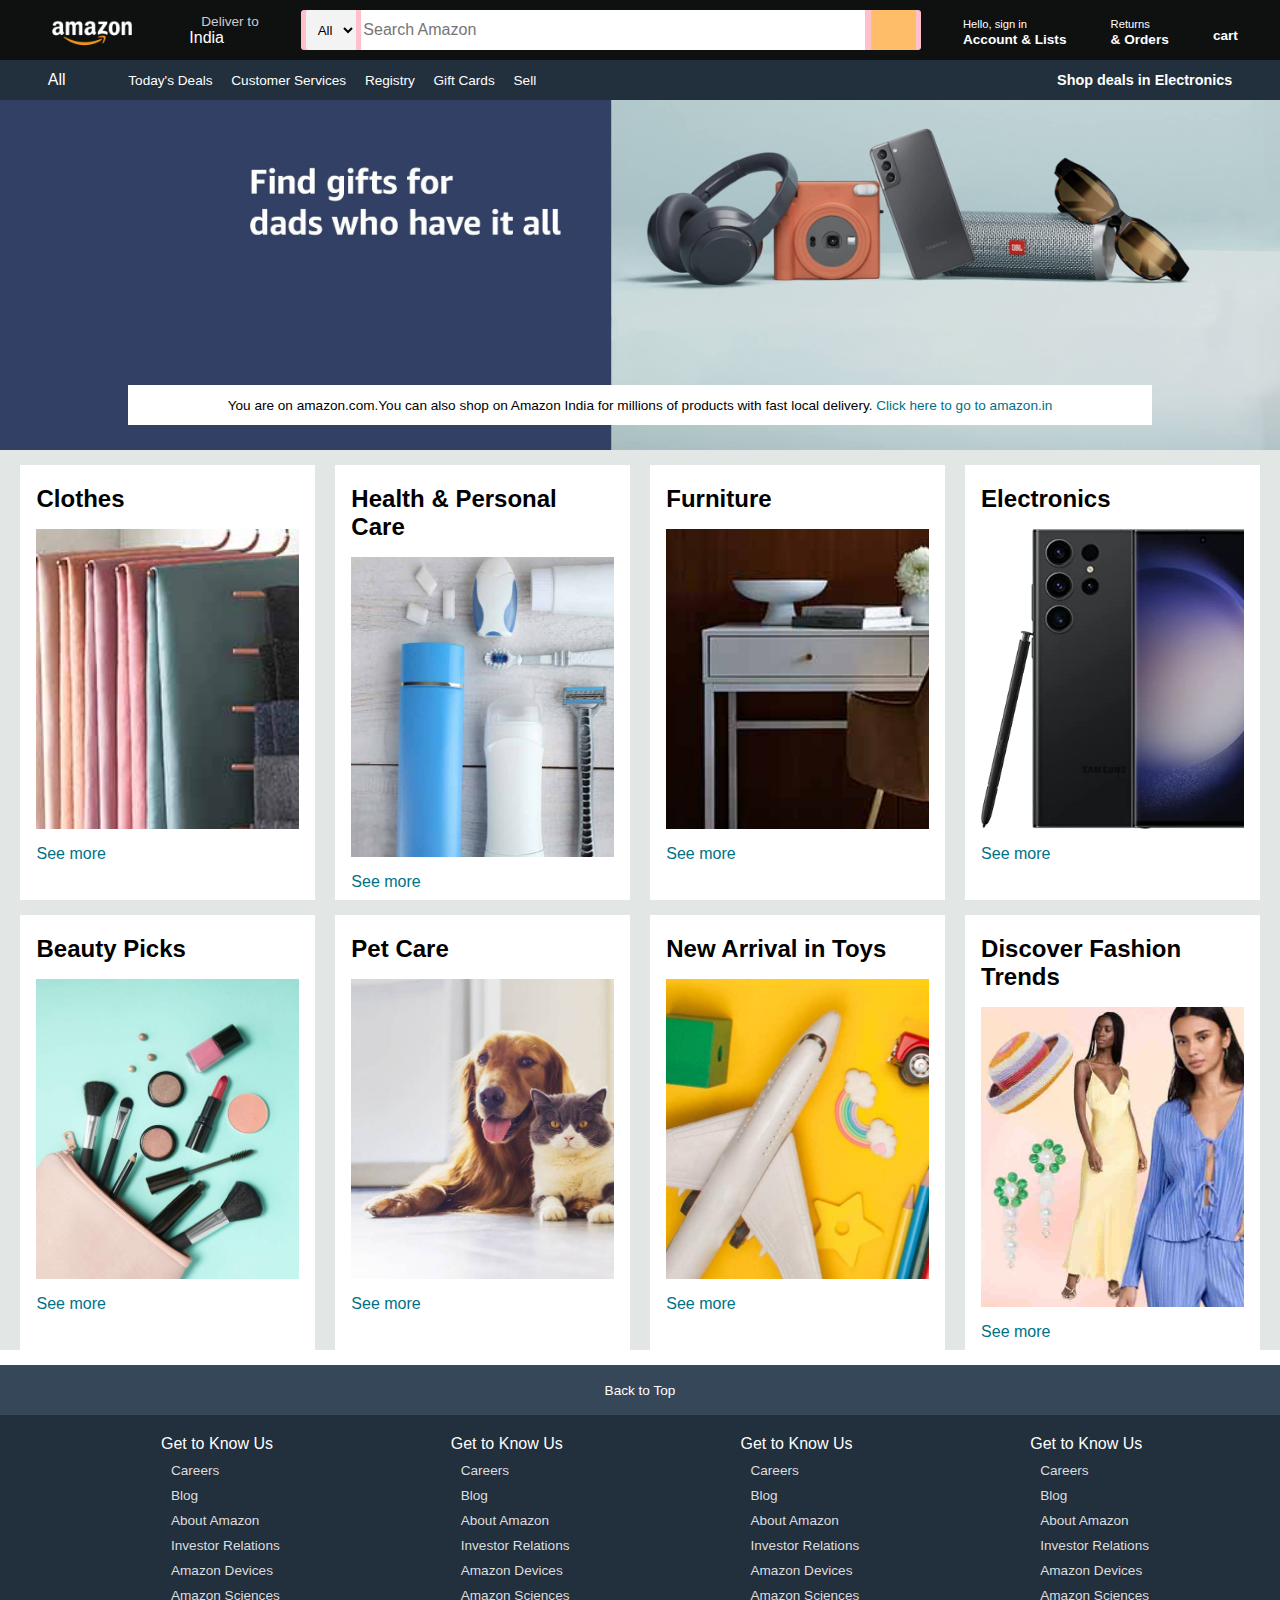
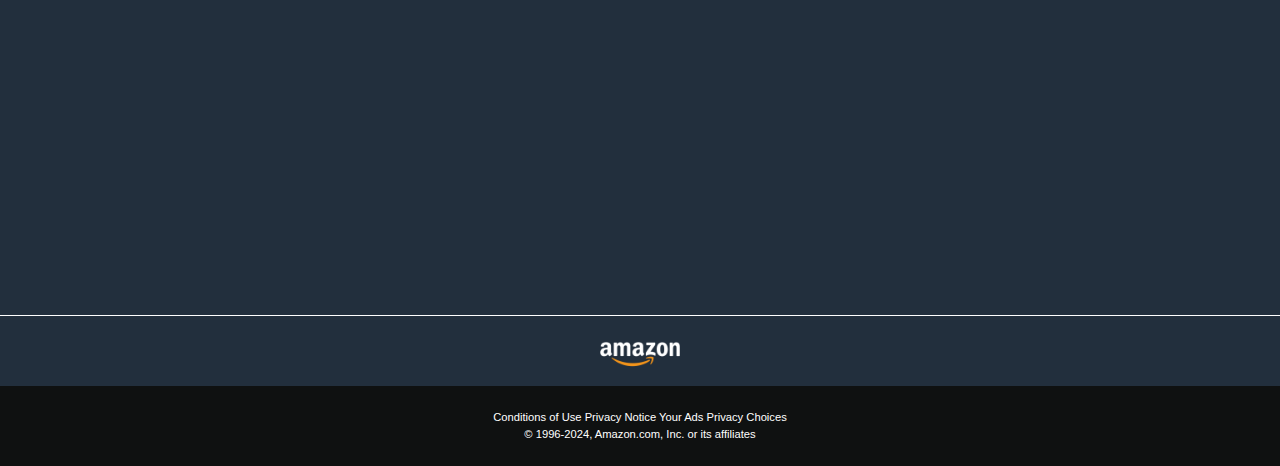
<file: AMAZON_CLONE/index.html>
<!DOCTYPE html>
<html lang="en">
<head>
    <meta charset="UTF-8">
    <meta name="viewport" content="width=device-width, initial-scale=1.0">
    <title>MY AMAZON</title>
    <link rel="stylesheet" href="https://cdnjs.cloudflare.com/ajax/libs/font-awesome/6.4.0/css/all.min.css" integrity="sha512-iecdLmaskl7CVkqkXNQ/ZH/XLlvWZOJyj7Yy7tcenmpD1ypASozpmT/E0iPtmFIB46ZmdtAc9eNBvH0H/ZpiBw==" crossorigin="anonymous" referrerpolicy="no-referrer" />
    <link rel="stylesheet" href="style.css" />
</head>
<body>
    <header>
    <div class="navbar">
            <div class="nav-logo border">
                <div class="logo"></div>
            </div>

            <div class="nav-address border">
                <p class="add-first">Deliver to</p>
                <div class="add-icon">
                    <i class="fa-solid fa-location-dot"></i>
                    <p class="add-second">India</p>
                </div>
            </div>

            <div class="nav-search">
                <select class="search-select">
                    <option>All</option>
                </select>
                <input placeholder="Search Amazon" class="search-input">
                <div class="search-icon">
                    <i class="fa-solid fa-magnifying-glass"></i>
                </div>
            </div>
            
        <div class="nav-signin border">
            <p><span>Hello, sign in</span></p>
            <p class="nav-second">Account & Lists</p>
        </div>

        <div class="nav-return border">
            <p><span>Returns</span></p>
            <p class="nav-second">& Orders</p>
        </div>

        <div class="nav-cart border">
            <i class="fa-solid fa-cart-shopping"></i>
            cart
        </div>
    </div>

    <div class="panel">
        <div class="panel-all">
            <i class="fa-solid fa-bars"></i>
            All
        </div>
        <div class="panel-ops">
            <p>Today's Deals</p>
            <p>Customer Services</p>
            <p>Registry</p>
            <p>Gift Cards</p>
            <p>Sell</p>
        </div>
        <div class="panel-deals">
            Shop deals in Electronics
        </div>
    </div>

    </header>

    <div class="hero-section">
        <div class="hero-msg">
            <P>You are on amazon.com.You can also shop on Amazon India for millions of products with fast local delivery.<a> Click here to go to amazon.in</a></P>
        </div>
    </div>

    <div class="shop-section">
        <div class="box1 box">
           <div class="box-content">
            <h2>Clothes</h2>
            <div class="box-img" style="background-image: url('box1_image.jpg');"></div>
            <p>See more</p>
           </div>
        </div>
        <div class="box2 box">
            <div class="box-content">
                <h2>Health & Personal Care</h2>
                <div class="box-img" style="background-image: url('box2_image.jpg');"></div>
                <p>See more</p>
               </div>
        </div>
        <div class="box3 box">
            <div class="box-content">
            <h2>Furniture</h2>
            <div class="box-img" style="background-image: url('box3_image.jpg');"></div>
            <p>See more</p>
           </div>
        </div>
        <div class="box4 box">
            <div class="box-content">
            <h2>Electronics</h2>
            <div class="box-img" style="background-image: url('box4_image.jpg');"></div>
            <p>See more</p>
           </div>
        </div>
        <div class="box5 box">
            <div class="box-content">
             <h2>Beauty Picks</h2>
             <div class="box-img" style="background-image: url('box5_image.jpg');"></div>
             <p>See more</p>
            </div>
         </div>
         <div class="box6 box">
             <div class="box-content">
                 <h2>Pet Care</h2>
                 <div class="box-img" style="background-image: url('box6_image.jpg');"></div>
                 <p>See more</p>
                </div>
         </div>
         <div class="box7 box">
             <div class="box-content">
             <h2>New Arrival in Toys</h2>
             <div class="box-img" style="background-image: url('box7_image.jpg');"></div>
             <p>See more</p>
            </div>
         </div>
         <div class="box8 box">
             <div class="box-content">
             <h2>Discover Fashion Trends</h2>
             <div class="box-img" style="background-image: url('box8_image.jpg');"></div>
             <p>See more</p>
            </div>
         </div>
    </div>

    <footer>
        <div class="foot-panel1">
            Back to Top
        </div>

        <div class="foot-panel2">
            <ul>
                <p>Get to Know Us</p>
                <a>Careers</a>
                <a>Blog</a>
                <a>About Amazon</a>
                <a>Investor Relations</a>
                <a>Amazon Devices</a>
                <a>Amazon Sciences</a>
            </ul>
            <ul>
                <p>Get to Know Us</p>
                <a>Careers</a>
                <a>Blog</a>
                <a>About Amazon</a>
                <a>Investor Relations</a>
                <a>Amazon Devices</a>
                <a>Amazon Sciences</a>
            </ul>
            <ul>
                <p>Get to Know Us</p>
                <a>Careers</a>
                <a>Blog</a>
                <a>About Amazon</a>
                <a>Investor Relations</a>
                <a>Amazon Devices</a>
                <a>Amazon Sciences</a>
            </ul>
            <ul>
                <p>Get to Know Us</p>
                <a>Careers</a>
                <a>Blog</a>
                <a>About Amazon</a>
                <a>Investor Relations</a>
                <a>Amazon Devices</a>
                <a>Amazon Sciences</a>
            </ul>
        </div>

        <div class="foot-panel3">
            <div class="logo">

            </div>
        </div>

        <div class="foot-panel4">
            <div class="pages">
                <a>Conditions of Use</a>
                <a>Privacy Notice</a>
                <a>Your Ads Privacy Choices</a>
            </div>
            <div class="copyright">
                © 1996-2024, Amazon.com, Inc. or its affiliates
            </div>
        </div>
    </footer>
</body>
</html>

 <!-- 01:24:04 of building Amazon Clone -->
</file>
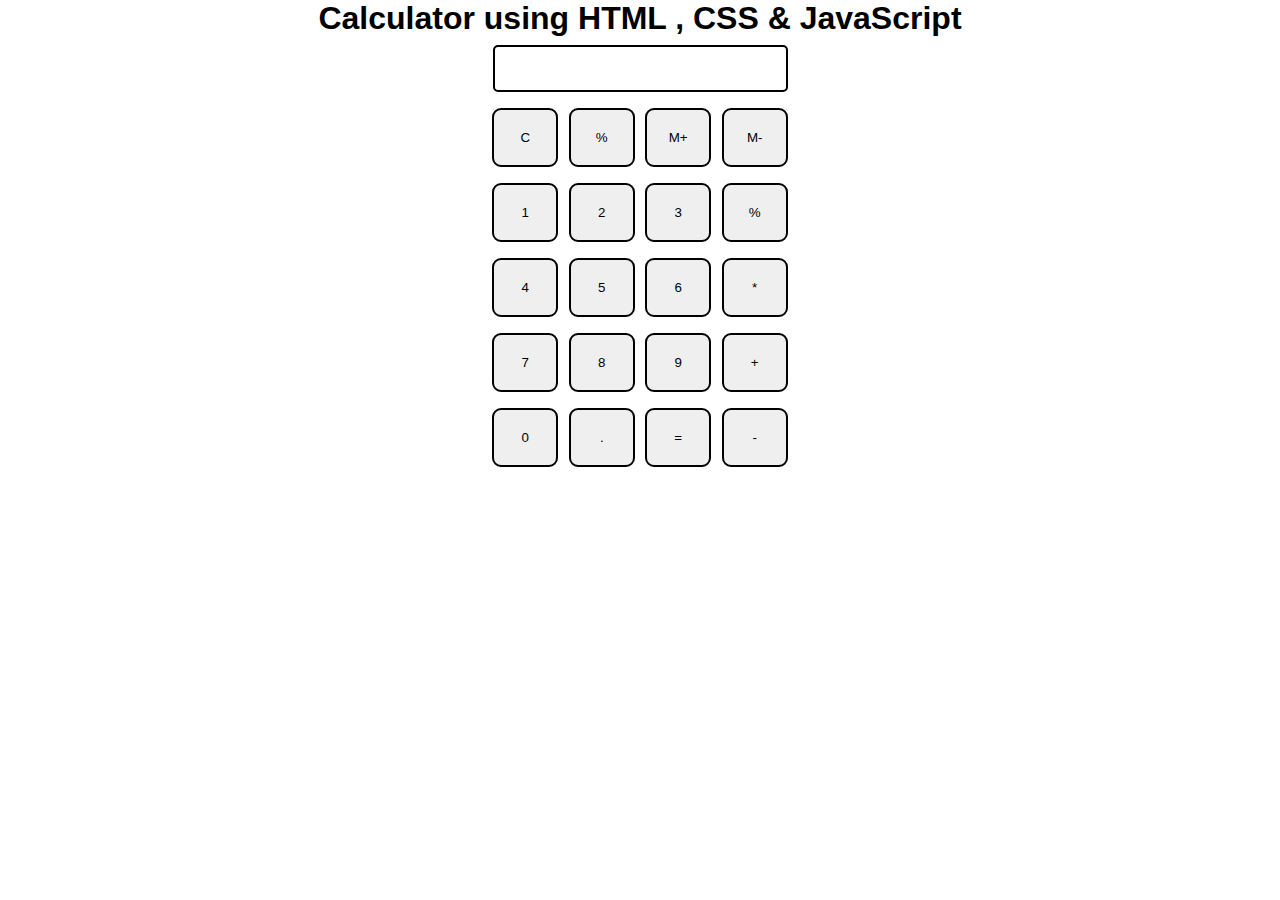
<file: CALCULATOR/index.html>
<!DOCTYPE html>
<html lang="en">
<head>
    <meta charset="UTF-8">
    <meta name="viewport" content="width=device-width, initial-scale=1.0">
    <title>Document</title>
    <link rel="stylesheet" href="style.css" />
    <link rel="stylesheet" href="utils.css"/>
</head>
<body>
    <h1 class="text-center">Calculator using HTML , CSS & JavaScript</h1>
    <div class="container fleex flex-col items-center mx-auto m-w-20">
        <div class="row">
            <input class="input" type="text" />
        </div>
        <div class="row">
            <button class="button">C</button>
            <button class="button">%</button>
            <button class="button">M+</button>
            <button class="button">M-</button>
        </div>
        <div class="row">
            <button class="button">1</button>
            <button class="button">2</button>
            <button class="button">3</button>
            <button class="button">%</button>
        </div>
        <div class="row">
            <button class="button">4</button>
            <button class="button">5</button>
            <button class="button">6</button>
            <button class="button">*</button>
        </div> 
        <div class="row">
            <button class="button">7</button>
            <button class="button">8</button>
            <button class="button">9</button>
            <button class="button">+</button>
        </div>
        <div class="row">
            <button class="button">0</button>
            <button class="button">.</button>
            <button class="button">=</button>
            <button class="button">-</button>
        </div>
    </div>



    <script src="script.js"></script>
</body>
</html>


<!-- 9:13 -->
</file>
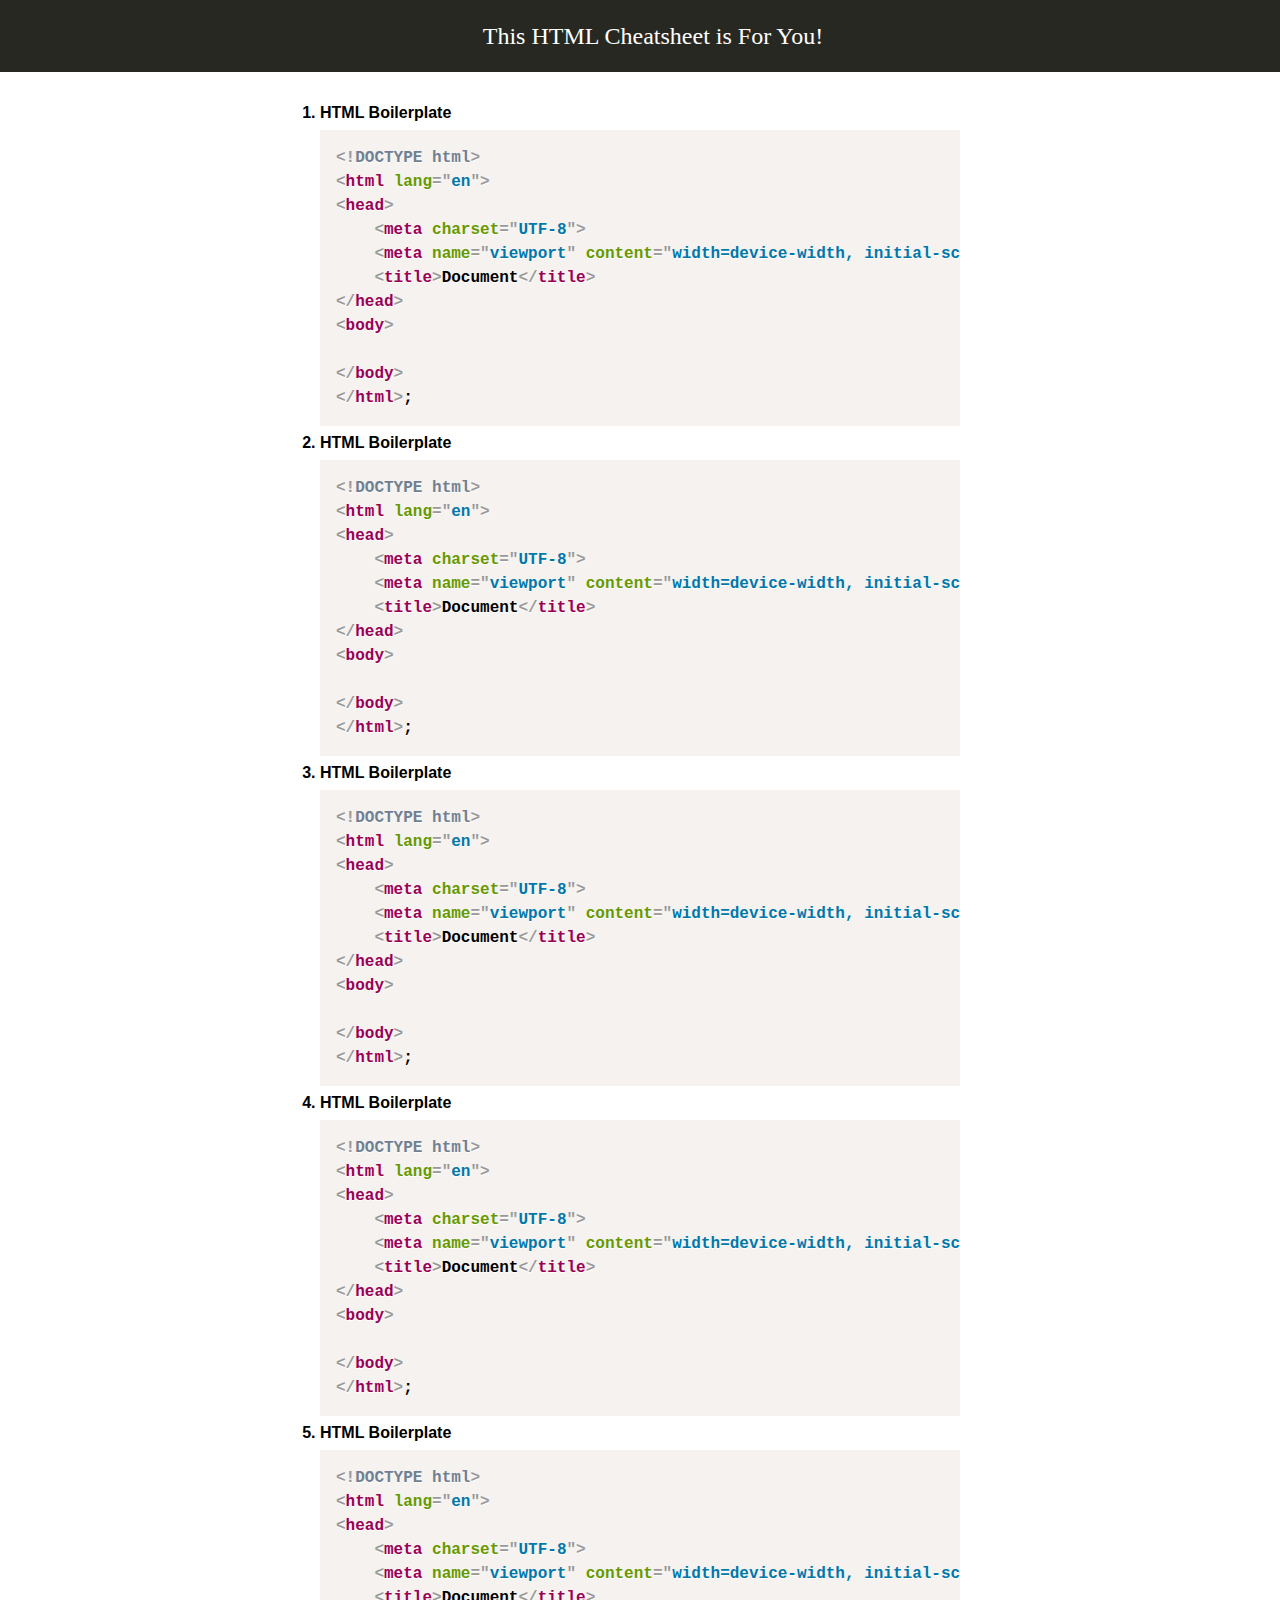
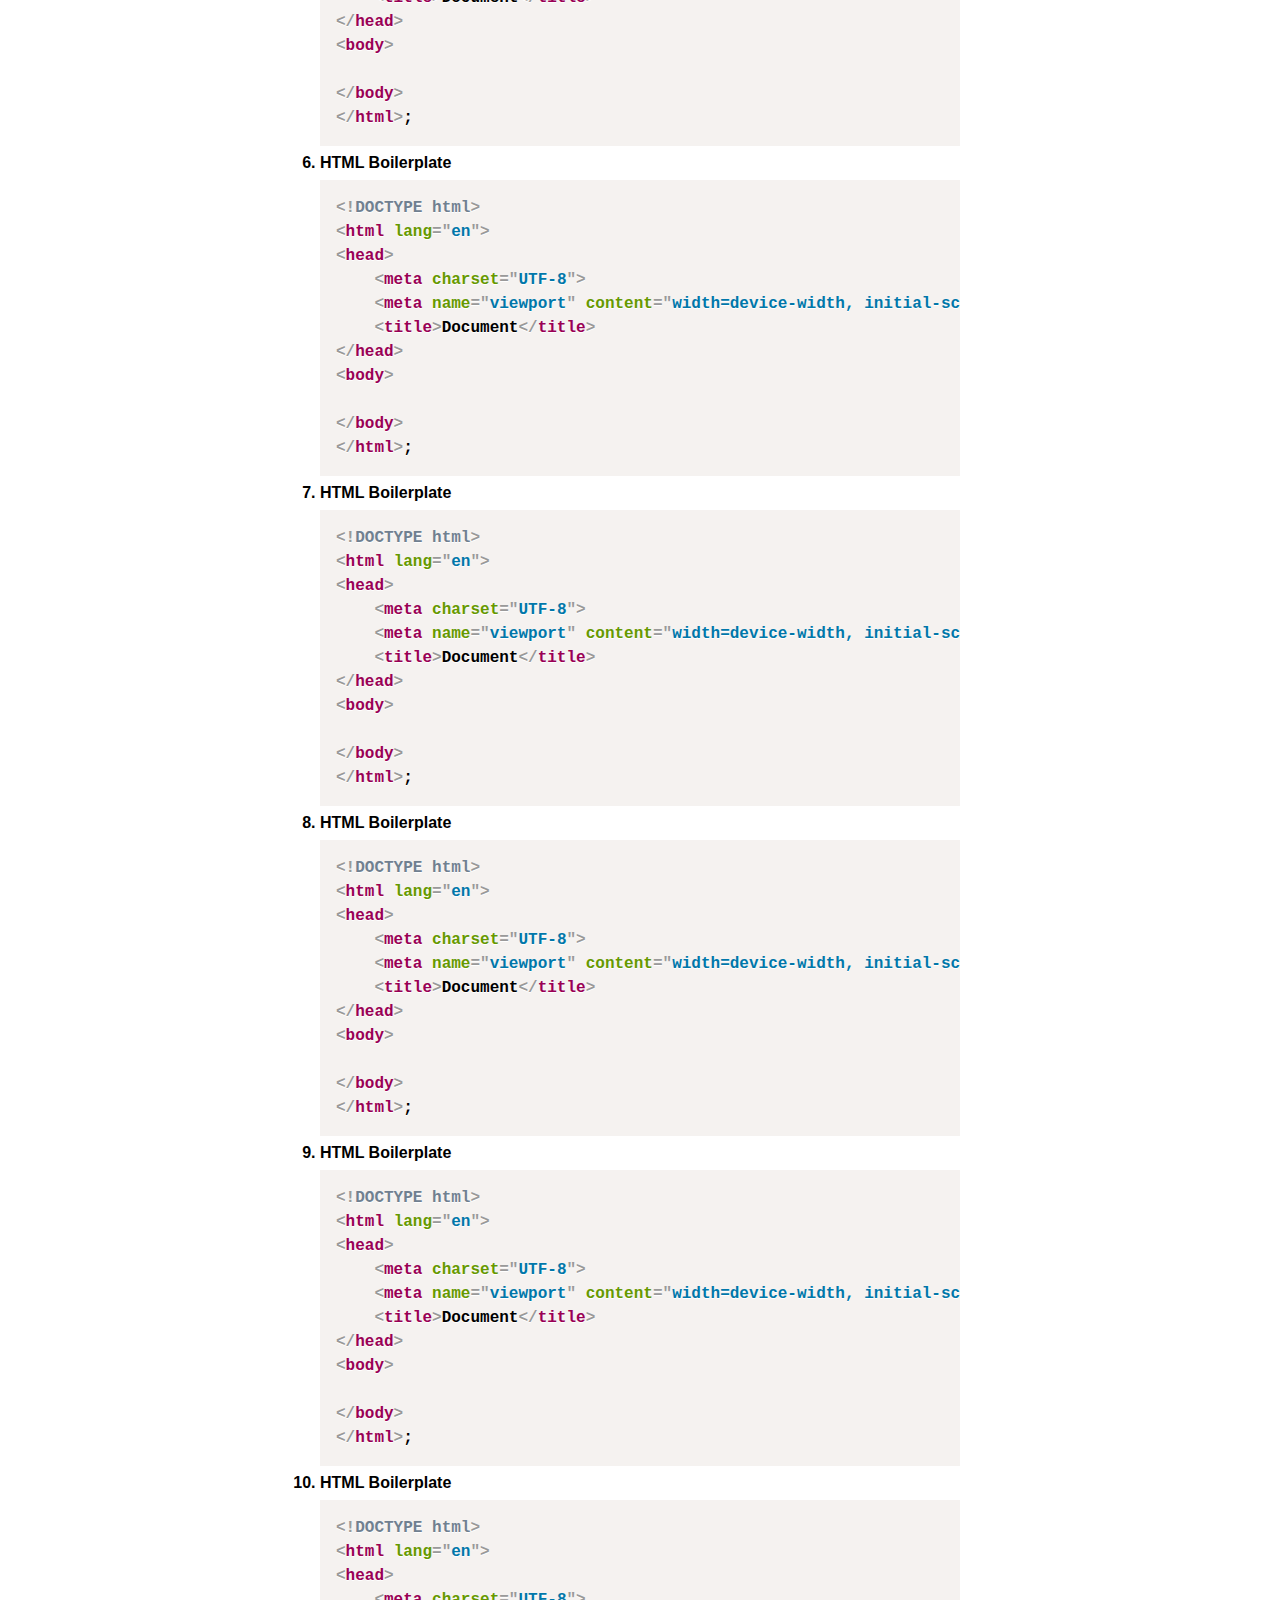
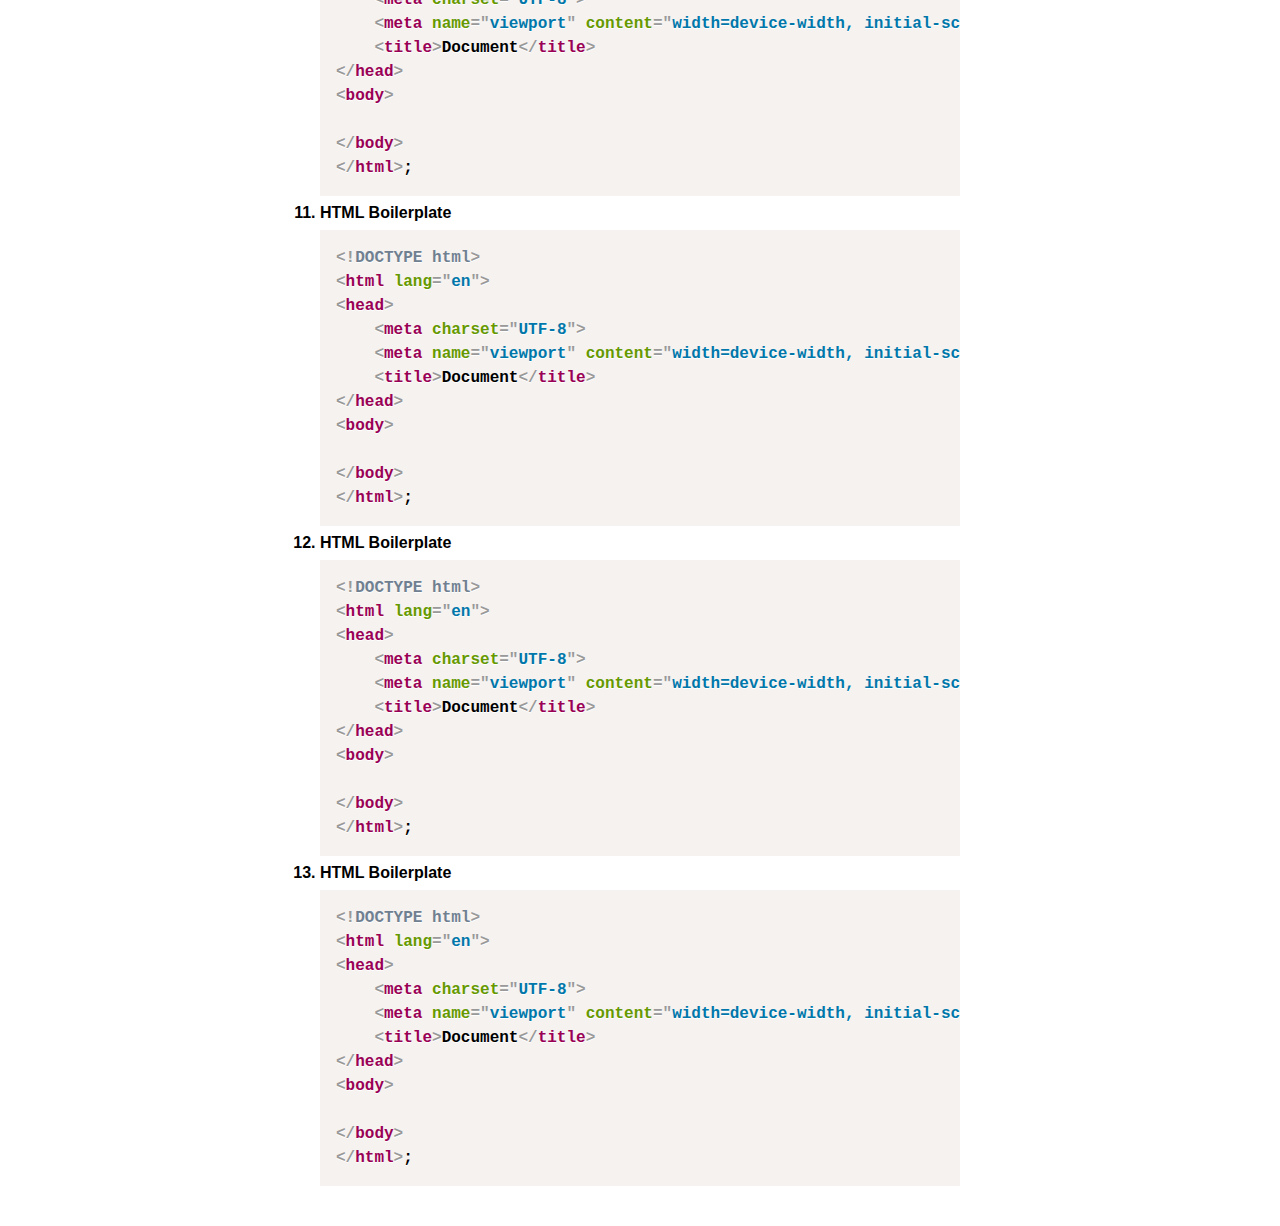
<file: CHEATSHEET/index.html>
<!DOCTYPE html>
<html lang="en">
<head>
    <meta charset="UTF-8">
    <meta name="viewport" content="width=device-width, initial-scale=1.0">
    <link rel="stylesheet" href="prism.css">
    <link rel="stylesheet" href="style.css">
   
    <title>Cheatsheet Template</title>
</head>
<body>
    <nav>
        <span class="logo" img src="copy.png" style="background-color: white;"></span>
        <div class="content center">
            This HTML Cheatsheet is For You!
        </div>
    </nav>
    <div class="container">
        <ol>
            <li><b>HTML Boilerplate</b>
                <pre class="language-html"><code>&lt;!DOCTYPE html&gt;
&lt;html lang="en"&gt;
&lt;head&gt;
    &lt;meta charset="UTF-8"&gt;
    &lt;meta name="viewport" content="width=device-width, initial-scale=1.0"&gt;
    &lt;title&gt;Document&lt;/title&gt;
&lt;/head&gt;
&lt;body&gt;
    
&lt;/body&gt;
&lt;/html&gt;;
                </code></pre>
            </li>
            <li><b>HTML Boilerplate</b>
                <pre class="language-html"><code>&lt;!DOCTYPE html&gt;
&lt;html lang="en"&gt;
&lt;head&gt;
    &lt;meta charset="UTF-8"&gt;
    &lt;meta name="viewport" content="width=device-width, initial-scale=1.0"&gt;
    &lt;title&gt;Document&lt;/title&gt;
&lt;/head&gt;
&lt;body&gt;
    
&lt;/body&gt;
&lt;/html&gt;;
                </code></pre>
            </li>
            <li><b>HTML Boilerplate</b>
                <pre class="language-html"><code>&lt;!DOCTYPE html&gt;
&lt;html lang="en"&gt;
&lt;head&gt;
    &lt;meta charset="UTF-8"&gt;
    &lt;meta name="viewport" content="width=device-width, initial-scale=1.0"&gt;
    &lt;title&gt;Document&lt;/title&gt;
&lt;/head&gt;
&lt;body&gt;
    
&lt;/body&gt;
&lt;/html&gt;;
                </code></pre>
            </li>
            <li><b>HTML Boilerplate</b>
                <pre class="language-html"><code>&lt;!DOCTYPE html&gt;
&lt;html lang="en"&gt;
&lt;head&gt;
    &lt;meta charset="UTF-8"&gt;
    &lt;meta name="viewport" content="width=device-width, initial-scale=1.0"&gt;
    &lt;title&gt;Document&lt;/title&gt;
&lt;/head&gt;
&lt;body&gt;
    
&lt;/body&gt;
&lt;/html&gt;;
                </code></pre>
            </li>
            <li><b>HTML Boilerplate</b>
                <pre class="language-html"><code>&lt;!DOCTYPE html&gt;
&lt;html lang="en"&gt;
&lt;head&gt;
    &lt;meta charset="UTF-8"&gt;
    &lt;meta name="viewport" content="width=device-width, initial-scale=1.0"&gt;
    &lt;title&gt;Document&lt;/title&gt;
&lt;/head&gt;
&lt;body&gt;
    
&lt;/body&gt;
&lt;/html&gt;;
                </code></pre>
            </li>
            <li><b>HTML Boilerplate</b>
                <pre class="language-html"><code>&lt;!DOCTYPE html&gt;
&lt;html lang="en"&gt;
&lt;head&gt;
    &lt;meta charset="UTF-8"&gt;
    &lt;meta name="viewport" content="width=device-width, initial-scale=1.0"&gt;
    &lt;title&gt;Document&lt;/title&gt;
&lt;/head&gt;
&lt;body&gt;
    
&lt;/body&gt;
&lt;/html&gt;;
                </code></pre>
            </li>
            <li><b>HTML Boilerplate</b>
                <pre class="language-html"><code>&lt;!DOCTYPE html&gt;
&lt;html lang="en"&gt;
&lt;head&gt;
    &lt;meta charset="UTF-8"&gt;
    &lt;meta name="viewport" content="width=device-width, initial-scale=1.0"&gt;
    &lt;title&gt;Document&lt;/title&gt;
&lt;/head&gt;
&lt;body&gt;
    
&lt;/body&gt;
&lt;/html&gt;;
                </code></pre>
            </li>
            <li><b>HTML Boilerplate</b>
                <pre class="language-html"><code>&lt;!DOCTYPE html&gt;
&lt;html lang="en"&gt;
&lt;head&gt;
    &lt;meta charset="UTF-8"&gt;
    &lt;meta name="viewport" content="width=device-width, initial-scale=1.0"&gt;
    &lt;title&gt;Document&lt;/title&gt;
&lt;/head&gt;
&lt;body&gt;
    
&lt;/body&gt;
&lt;/html&gt;;
                </code></pre>
            </li>
            <li><b>HTML Boilerplate</b>
                <pre class="language-html"><code>&lt;!DOCTYPE html&gt;
&lt;html lang="en"&gt;
&lt;head&gt;
    &lt;meta charset="UTF-8"&gt;
    &lt;meta name="viewport" content="width=device-width, initial-scale=1.0"&gt;
    &lt;title&gt;Document&lt;/title&gt;
&lt;/head&gt;
&lt;body&gt;
    
&lt;/body&gt;
&lt;/html&gt;;
                </code></pre>
            </li>
            <li><b>HTML Boilerplate</b>
                <pre class="language-html"><code>&lt;!DOCTYPE html&gt;
&lt;html lang="en"&gt;
&lt;head&gt;
    &lt;meta charset="UTF-8"&gt;
    &lt;meta name="viewport" content="width=device-width, initial-scale=1.0"&gt;
    &lt;title&gt;Document&lt;/title&gt;
&lt;/head&gt;
&lt;body&gt;
    
&lt;/body&gt;
&lt;/html&gt;;
                </code></pre>
            </li>
            <li><b>HTML Boilerplate</b>
                <pre class="language-html"><code>&lt;!DOCTYPE html&gt;
&lt;html lang="en"&gt;
&lt;head&gt;
    &lt;meta charset="UTF-8"&gt;
    &lt;meta name="viewport" content="width=device-width, initial-scale=1.0"&gt;
    &lt;title&gt;Document&lt;/title&gt;
&lt;/head&gt;
&lt;body&gt;
    
&lt;/body&gt;
&lt;/html&gt;;
                </code></pre>
            </li>
            <li><b>HTML Boilerplate</b>
                <pre class="language-html"><code>&lt;!DOCTYPE html&gt;
&lt;html lang="en"&gt;
&lt;head&gt;
    &lt;meta charset="UTF-8"&gt;
    &lt;meta name="viewport" content="width=device-width, initial-scale=1.0"&gt;
    &lt;title&gt;Document&lt;/title&gt;
&lt;/head&gt;
&lt;body&gt;
    
&lt;/body&gt;
&lt;/html&gt;;
                </code></pre>
            </li>
            <li><b>HTML Boilerplate</b>
                
                   
                <pre class="language-html " ><code>&lt;!DOCTYPE html&gt;
&lt;html lang="en"&gt;
&lt;head&gt;
    &lt;meta charset="UTF-8"&gt;
    &lt;meta name="viewport" content="width=device-width, initial-scale=1.0"&gt;
    &lt;title&gt;Document&lt;/title&gt;
&lt;/head&gt;
&lt;body&gt;
    
&lt;/body&gt;
&lt;/html&gt;;
                </code></pre>
            </li>
            
        </ol>
    </div>
    <script src="prism.js"></script>
</body>
</html>

<!-- Completed -->
</file>
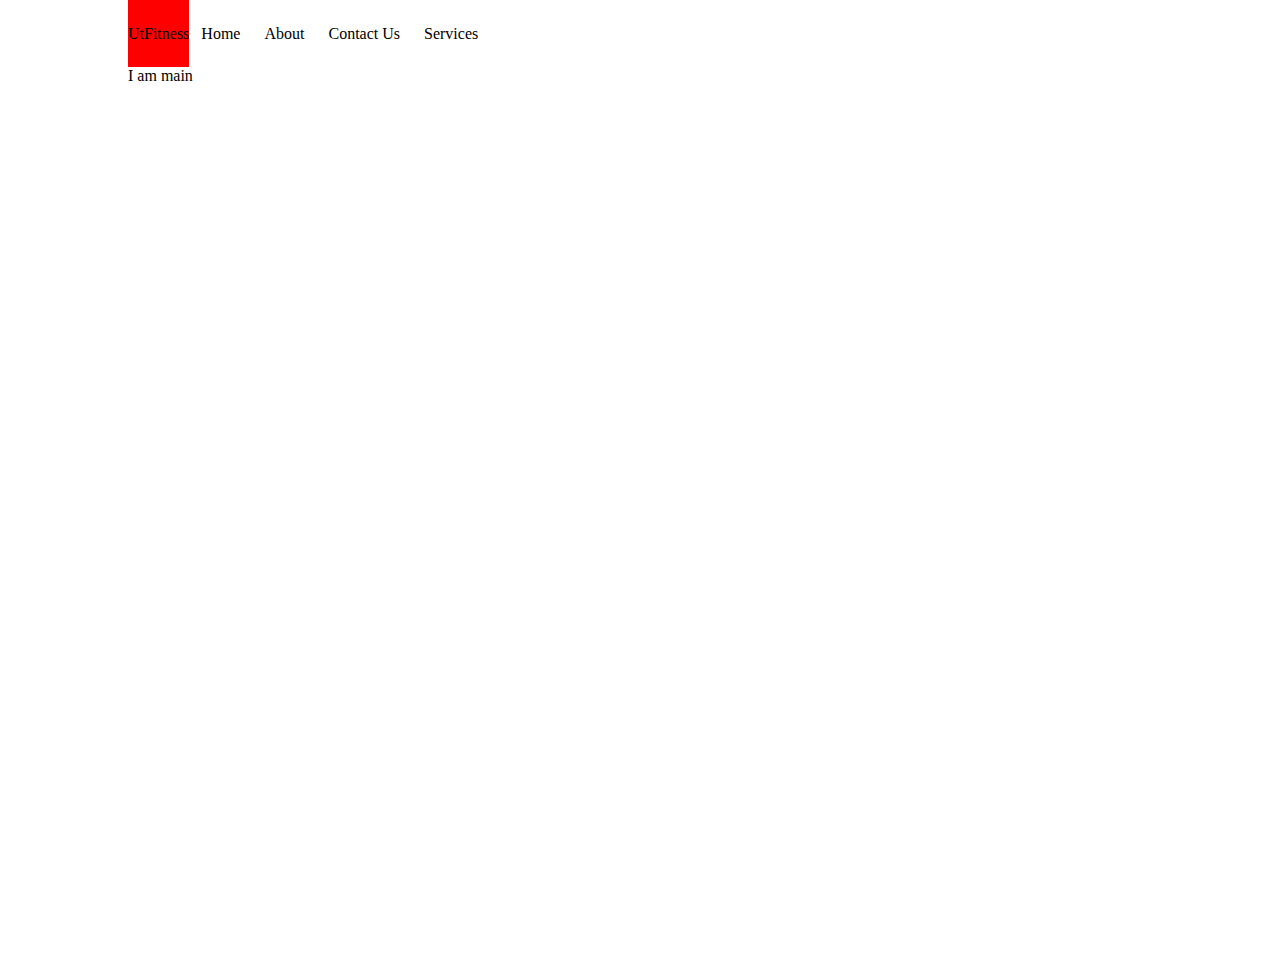
<file: LANDING_PAGE/index.html>
<!DOCTYPE html>
<html lang="en">
<head>
    <meta charset="UTF-8">
    <meta name="viewport" content="width=device-width, initial-scale=1.0">
    <title>No Comments</title>
    <link rel="stylesheet" href="style.css">
    <link rel="stylesheet" href="utils.css">
</head>
<body>
    <div class="container mx-auto" >
        <header>
            <nav class="flex justify-between ">
                <div class="flex items-center bg-red">UtFitness</div>
                <ul class="navbar flex items-center">
                    <li>Home</li>
                    <li>About</li>
                    <li>Contact Us</li>
                    <li>Services</li>
                </ul>
            </nav>
        </header>
        <main class="min-h-screen ">I am main</main>
        <footer>

        </footer>
    </div>
</body>
</html>

<!-- 17:00 -->
</file>
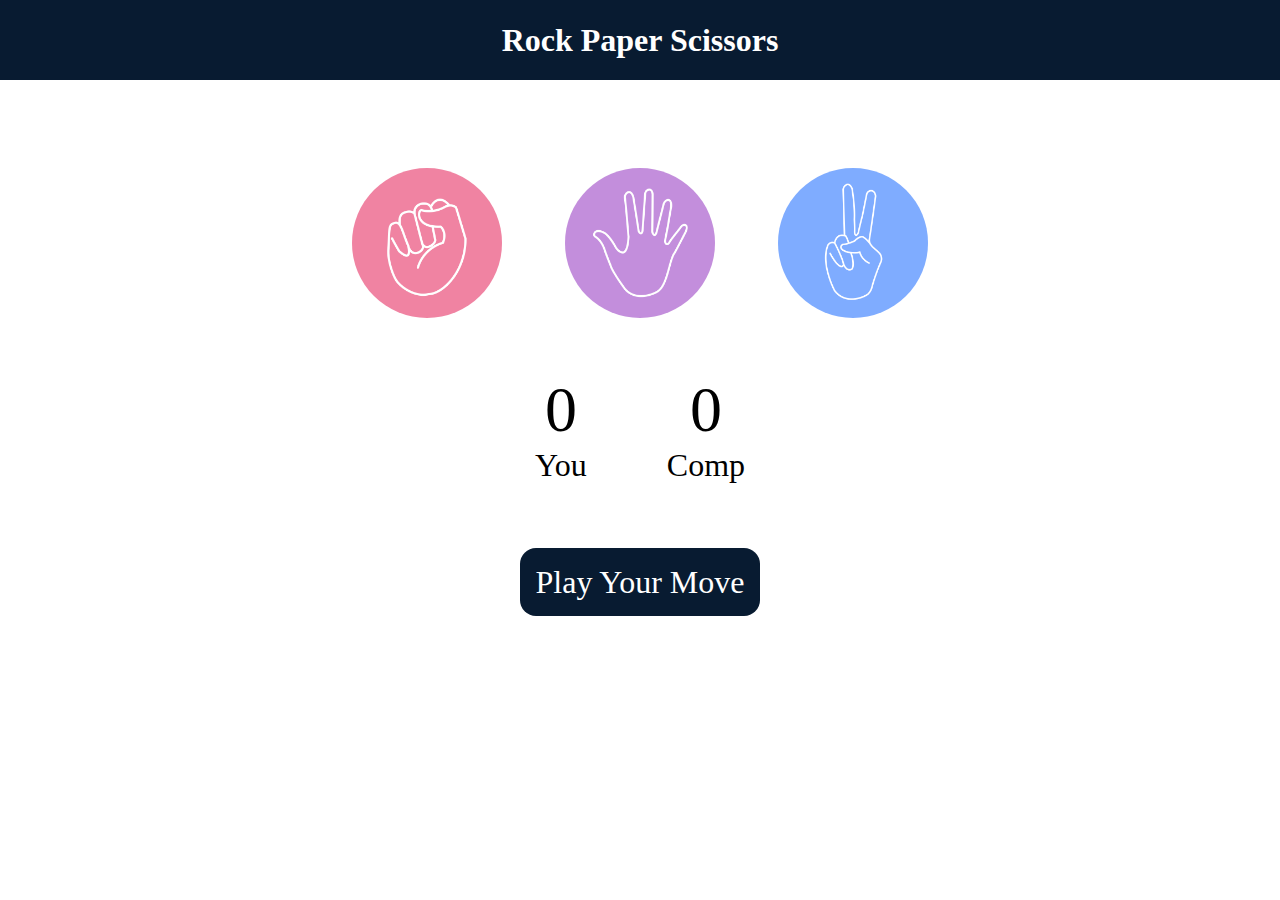
<file: ROCK_PAPER_SCISSOR/index.html>
<!DOCTYPE html>
<html lang="en">
<head>
    <meta charset="UTF-8">
    <meta name="viewport" content="width=device-width, initial-scale=1.0">
    <title>Rock Paper Scissors Game</title>
    <link rel="stylesheet" href="style.css">
</head>
<body>
    <h1>Rock Paper Scissors</h1>
    <div class="choices" >
        <div class="choice" id="rock">
            <img src="rock.png" />
        </div>
        <div class="choice" id="paper">
            <img src="paper.png"  />
        </div>
        <div class="choice" id="scissors">
            <img src="scissors.png" />
        </div>
    </div>
    <div class="score-board">
        <div class="score">
            <p id="user-score">0</p>
            <p>You</p>
        </div>
        <div class="score">
            <p id="comp-score">0</p>
            <p>Comp</p>
        </div>
    </div>

    <div class="msg-container">
        <p id="msg">Play Your Move</p>
    </div>
    <script src="app.js"></script>
</body>
</html>
</file>
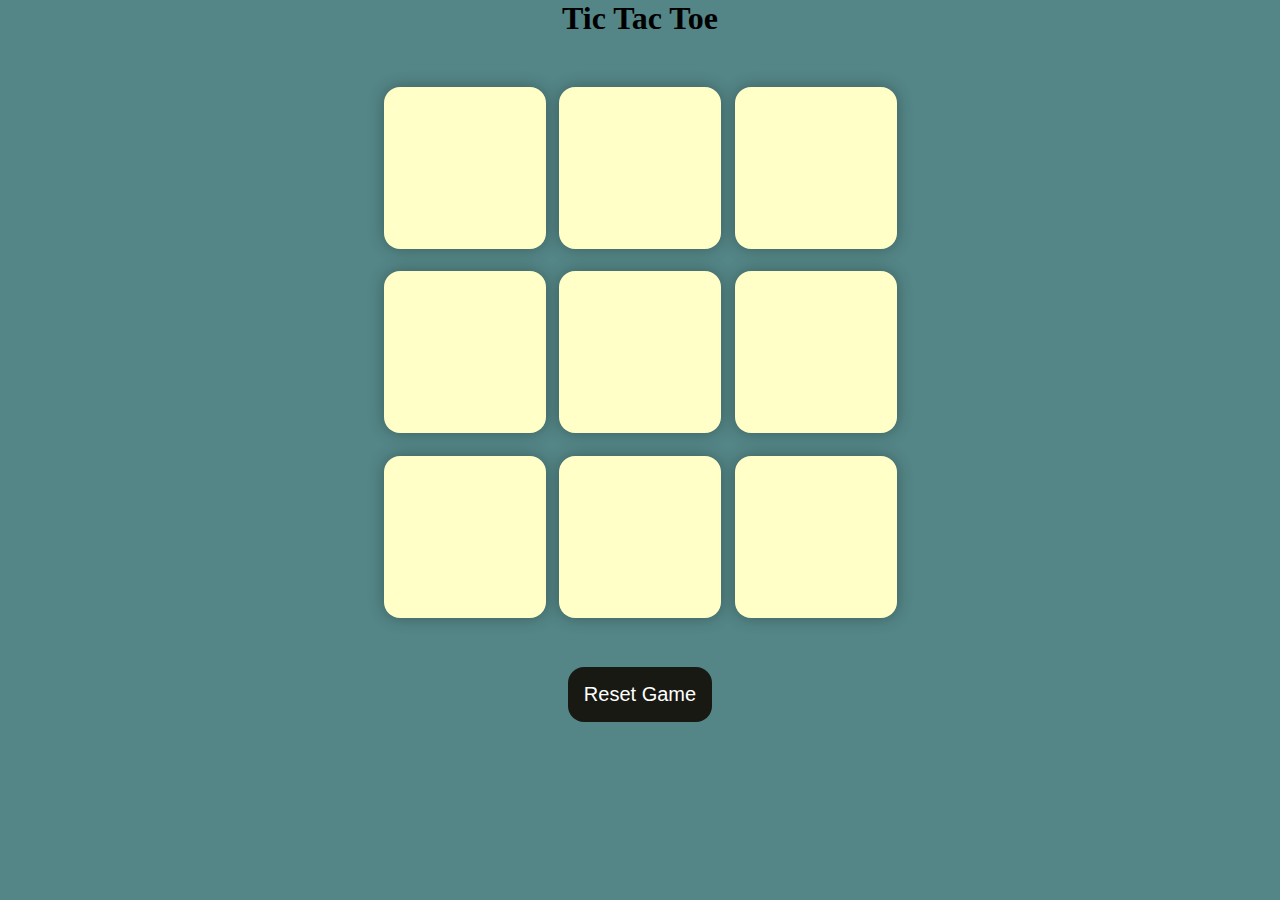
<file: TIC_TAC_TOE/index.html>
<!DOCTYPE html>
<html lang="en">
<head>
    <meta charset="UTF-8">
    <meta name="viewport" content="width=device-width, initial-scale=1.0">
    <title>Tic-Tac-Toe Game</title>
    <link rel="stylesheet" href="style.css" />
   
</head>
<body>
    <div class="msg-container hide">
        <p id="msg">Winner</p>
        <button id="new-btn">New Game</button>
    </div>
    <main>
        <h1>Tic Tac Toe</h1>
        <div class="container">
            <div class="game">
                <button class="box"></button>
                <button class="box"></button>
                <button class="box"></button>
                <button class="box"></button>
                <button class="box"></button>
                <button class="box"></button>
                <button class="box"></button>
                <button class="box"></button>
                <button class="box"></button>
            </div>
        </div>
        

        <button id="reset-btn">Reset Game</button>

    </main>
    <script src="app.js"></script>
</body>
</html>

<!-- 39:36 -->
</file>
<file: AMAZON_CLONE/style.css>
*{
    margin: 0;
    font-family: Arial;
    border: border-box;
}

.navbar{
    height: 60px;
    background-color: #0f1111;
    color: white;
    display: flex;
    align-items: center;
    justify-content: space-evenly;
}

.nav-logo {
    height: 50px;
    width: 100px;
}

.logo {
    background-image: url("amazon_logo.png");
    background-size: cover;
    height: 50px;
    width: 100%;
}

.border {
    border: 2px solid transparent;
}

.border:hover {
    border: 1px solid white;
} 

/** box2 **/
.add-first {
    color: #cccccc;
    font-size: 0.85rem;
    margin-left: 15px;
}

.add-second {
    font-size: 1rem;
    margin-left: 3px;
}

.add-icon {
    display: flex;
    align-items: center;
}

/** box3 **/
.nav-search {
    display: flex;
    justify-content: space-evenly;
    background-color: pink;
    width: 620px;
    height: 40px;
    border-radius: 3px;
}

.search-select {
    background-color: #f3f3f3;
    width: 50px;
    text-align: center;
    border-top-left-radius: 3px;
    border-bottom-left-radius: 3px;
    border: none;
}

.search-input {
    width: 500px;
    font-size: 1rem;
    border: none;
}

.search-icon {
    width: 45px;
    display: flex;
    justify-content: center;
    align-items: center;
    font-size: 1.3rem;
    background-color: #febd68;
    border-top-left-radius: 3px;
    border-bottom-left-radius: 3px;
    color: #0f1111;
}

.nav-search:hover {
    border: 2px solid orange;
}

/** box 4 */
span{
    font-size: 0.7rem;
}

.nav-second{
    font-size: 0.85rem;
    font-weight: 700;
}

/** box6 **/
.nav-cart i {
    font-size: 30px;
}

.nav-cart {
    font-size: 0.85rem;
    font-weight: 700;
}

/** panel **/
.panel {
    height: 40px;
    background-color: #222f3d;
    display: flex;
    color: white;
    align-items: center;
    justify-content: space-evenly;
}

.panel-ops p {
    display: inline;
    margin-left: 15px;
}

.panel-ops {
    width: 70%;
    font-size: 0.85rem;
}

.panel-deals {
    font-size: 0.9rem;
    font-weight: 700;
}

/** hero section **/
.hero-section {
    background-image: url("hero_image.jpg");
    background-size: cover;
    height: 350px;
    display: flex;
    justify-content: center;
    align-items: flex-end;
}

.hero-msg {
    background-color: white;
    color: black;
    height: 40px;
    display: flex;
    align-items: center;
    justify-content: center;
    font-size: 0.85rem;
    width: 80%;
    margin-bottom: 25px;
    /* bottom: 25px;
    position: relative; */
}

.hero-msg a {
    color: #007185;
}

/** shop section **/
.shop-section {
    display: flex;
    flex-wrap: wrap;
    justify-content: space-evenly;
    background-color: #e2e7e6;
}

.box {
    /* border: 2px solid black; */
    height: 400px;
    width: 23%;
    background-color: white;
    padding: 20px 0px 15px;
    margin-top: 15px;
}

.box-img {
    height: 300px;
    background-size: cover;
    margin-top: 1rem;
    margin-bottom: 1rem;
}

.box-content {
    margin-left: 1rem;
    margin-right: 1rem;
}

.box-content p {
    color: #007185;
}

/** footer **/
footer {
    margin-top: 15px;
}
.foot-panel1 {
    background-color: #37475a;
    color: white;
    height: 50px;
    display: flex;
    justify-content: center;
    align-items: center;
    font-size: 0.85rem;
}

.foot-panel2 {
    background-color: #222f3d;
    color: white;
    height: 500px;
    display: flex;
    justify-content: space-evenly;
}

ul {
    margin-top: 20px;
}

ul a {
    display: block;
    font-size: 0.85rem;
    margin: 10px;
    color: #dddddd;
}

.foot-panel3 {
    background-color: #222f3d;
    color: white;
    border-top: 0.5px solid white;
    height: 70px;
    display: flex;
    justify-content: center;
    align-items: center;
}

.logo {
    background-image: url("amazon_logo.png");
    background-size: cover;
    height: 50px;
    width: 100px;
}

.foot-panel4 {
    background-color: #0f1111;
    color: white;
    height: 80px;
    font-size: 0.7rem;
    text-align: center;
}

.pages {
    padding-top: 25px;
}

.copyright {
    padding-top: 5px;
}
</file>
<file: CALCULATOR/style.css>
html , body {
    height: 100%;
    width: 100%;
    font-family: 'Gill Sans', 'Gill Sans MT', Calibri, 'Trebuchet MS', sans-serif;
}

.button {
    width: 66px;
    padding: 20px;
    margin: 0 3px;
    border: 2px solid black;
    border-radius: 9px;
    cursor: pointer;
}

.row {
    margin: 8px 0;
}

.row input {
    width: 291px;
    font-size: 20px;
    margin: 0;
    padding: 10px 0px;
    border: 2px solid black;
    border-radius: 5px;
}
</file>
<file: CALCULATOR/utils.css>
* {
    margin: 0;
    padding: 0;
}

.text-center {
    text-align: center;
}

.mx-auto {
    margin: auto;
}

.flex {
    display: flex;
}

.flex-col {
    flex-direction: column;
    display: flex;
  
}

.items-center {
    align-items: center;
}
</file>
<file: CHEATSHEET/prism.css>
/* PrismJS 1.29.0
https://prismjs.com/download.html#themes=prism&languages=[base64]&plugins=[base64] */
code[class*=language-],pre[class*=language-]{color:#000;background:0 0;text-shadow:0 1px #fff;font-family:Consolas,Monaco,'Andale Mono','Ubuntu Mono',monospace;font-size:1em;text-align:left;white-space:pre;word-spacing:normal;word-break:normal;word-wrap:normal;line-height:1.5;-moz-tab-size:4;-o-tab-size:4;tab-size:4;-webkit-hyphens:none;-moz-hyphens:none;-ms-hyphens:none;hyphens:none}code[class*=language-] ::-moz-selection,code[class*=language-]::-moz-selection,pre[class*=language-] ::-moz-selection,pre[class*=language-]::-moz-selection{text-shadow:none;background:#b3d4fc}code[class*=language-] ::selection,code[class*=language-]::selection,pre[class*=language-] ::selection,pre[class*=language-]::selection{text-shadow:none;background:#b3d4fc}@media print{code[class*=language-],pre[class*=language-]{text-shadow:none}}pre[class*=language-]{padding:1em;margin:.5em 0;overflow:auto}:not(pre)>code[class*=language-],pre[class*=language-]{background:#f5f2f0}:not(pre)>code[class*=language-]{padding:.1em;border-radius:.3em;white-space:normal}.token.cdata,.token.comment,.token.doctype,.token.prolog{color:#708090}.token.punctuation{color:#999}.token.namespace{opacity:.7}.token.boolean,.token.constant,.token.deleted,.token.number,.token.property,.token.symbol,.token.tag{color:#905}.token.attr-name,.token.builtin,.token.char,.token.inserted,.token.selector,.token.string{color:#690}.language-css .token.string,.style .token.string,.token.entity,.token.operator,.token.url{color:#9a6e3a;background:hsla(0,0%,100%,.5)}.token.atrule,.token.attr-value,.token.keyword{color:#07a}.token.class-name,.token.function{color:#dd4a68}.token.important,.token.regex,.token.variable{color:#e90}.token.bold,.token.important{font-weight:700}.token.italic{font-style:italic}.token.entity{cursor:help}
pre[data-line]{position:relative;padding:1em 0 1em 3em}.line-highlight{position:absolute;left:0;right:0;padding:inherit 0;margin-top:1em;background:hsla(24,20%,50%,.08);background:linear-gradient(to right,hsla(24,20%,50%,.1) 70%,hsla(24,20%,50%,0));pointer-events:none;line-height:inherit;white-space:pre}@media print{.line-highlight{-webkit-print-color-adjust:exact;color-adjust:exact}}.line-highlight:before,.line-highlight[data-end]:after{content:attr(data-start);position:absolute;top:.4em;left:.6em;min-width:1em;padding:0 .5em;background-color:hsla(24,20%,50%,.4);color:#f4f1ef;font:bold 65%/1.5 sans-serif;text-align:center;vertical-align:.3em;border-radius:999px;text-shadow:none;box-shadow:0 1px #fff}.line-highlight[data-end]:after{content:attr(data-end);top:auto;bottom:.4em}.line-numbers .line-highlight:after,.line-numbers .line-highlight:before{content:none}pre[id].linkable-line-numbers span.line-numbers-rows{pointer-events:all}pre[id].linkable-line-numbers span.line-numbers-rows>span:before{cursor:pointer}pre[id].linkable-line-numbers span.line-numbers-rows>span:hover:before{background-color:rgba(128,128,128,.2)}
pre[class*=language-].line-numbers{position:relative;padding-left:3.8em;counter-reset:linenumber}pre[class*=language-].line-numbers>code{position:relative;white-space:inherit}.line-numbers .line-numbers-rows{position:absolute;pointer-events:none;top:0;font-size:100%;left:-3.8em;width:3em;letter-spacing:-1px;border-right:1px solid #999;-webkit-user-select:none;-moz-user-select:none;-ms-user-select:none;user-select:none}.line-numbers-rows>span{display:block;counter-increment:linenumber}.line-numbers-rows>span:before{content:counter(linenumber);color:#999;display:block;padding-right:.8em;text-align:right}
.token a{color:inherit}
div.code-toolbar{position:relative}div.code-toolbar>.toolbar{position:absolute;z-index:10;top:.3em;right:.2em;transition:opacity .3s ease-in-out;opacity:0}div.code-toolbar:hover>.toolbar{opacity:1}div.code-toolbar:focus-within>.toolbar{opacity:1}div.code-toolbar>.toolbar>.toolbar-item{display:inline-block}div.code-toolbar>.toolbar>.toolbar-item>a{cursor:pointer}div.code-toolbar>.toolbar>.toolbar-item>button{background:0 0;border:0;color:inherit;font:inherit;line-height:normal;overflow:visible;padding:0;-webkit-user-select:none;-moz-user-select:none;-ms-user-select:none}div.code-toolbar>.toolbar>.toolbar-item>a,div.code-toolbar>.toolbar>.toolbar-item>button,div.code-toolbar>.toolbar>.toolbar-item>span{color:#bbb;font-size:.8em;padding:0 .5em;background:#f5f2f0;background:rgba(224,224,224,.2);box-shadow:0 2px 0 0 rgba(0,0,0,.2);border-radius:.5em}div.code-toolbar>.toolbar>.toolbar-item>a:focus,div.code-toolbar>.toolbar>.toolbar-item>a:hover,div.code-toolbar>.toolbar>.toolbar-item>button:focus,div.code-toolbar>.toolbar>.toolbar-item>button:hover,div.code-toolbar>.toolbar>.toolbar-item>span:focus,div.code-toolbar>.toolbar>.toolbar-item>span:hover{color:inherit;text-decoration:none}
span.inline-color-wrapper{background:url([data-uri]);background-position:center;background-size:110%;display:inline-block;height:1.333ch;width:1.333ch;margin:0 .333ch;box-sizing:border-box;border:1px solid #fff;outline:1px solid rgba(0,0,0,.5);overflow:hidden}span.inline-color{display:block;height:120%;width:120%}
.token.treeview-part .entry-line{position:relative;text-indent:-99em;display:inline-block;vertical-align:top;width:1.2em}.token.treeview-part .entry-line:before,.token.treeview-part .line-h:after{content:"";position:absolute;top:0;left:50%;width:50%;height:100%}.token.treeview-part .line-h:before,.token.treeview-part .line-v:before{border-left:1px solid #ccc}.token.treeview-part .line-v-last:before{height:50%;border-left:1px solid #ccc;border-bottom:1px solid #ccc}.token.treeview-part .line-h:after{height:50%;border-bottom:1px solid #ccc}.token.treeview-part .entry-name{position:relative;display:inline-block;vertical-align:top}.token.treeview-part .entry-name.dotfile{opacity:.5}@font-face{font-family:PrismTreeview;src:url([data-uri]) format("woff")}.token.treeview-part .entry-name:before{content:"\ea01";font-family:PrismTreeview;font-size:inherit;font-style:normal;-webkit-font-smoothing:antialiased;-moz-osx-font-smoothing:grayscale;width:2.5ex;display:inline-block}.token.treeview-part .entry-name.dir:before{content:"\ea02"}.token.treeview-part .entry-name.ext-bmp:before,.token.treeview-part .entry-name.ext-eps:before,.token.treeview-part .entry-name.ext-gif:before,.token.treeview-part .entry-name.ext-jpe:before,.token.treeview-part .entry-name.ext-jpeg:before,.token.treeview-part .entry-name.ext-jpg:before,.token.treeview-part .entry-name.ext-png:before,.token.treeview-part .entry-name.ext-svg:before,.token.treeview-part .entry-name.ext-tiff:before{content:"\ea03"}.token.treeview-part .entry-name.ext-cfg:before,.token.treeview-part .entry-name.ext-conf:before,.token.treeview-part .entry-name.ext-config:before,.token.treeview-part .entry-name.ext-csv:before,.token.treeview-part .entry-name.ext-ini:before,.token.treeview-part .entry-name.ext-log:before,.token.treeview-part .entry-name.ext-md:before,.token.treeview-part .entry-name.ext-nfo:before,.token.treeview-part .entry-name.ext-txt:before{content:"\ea06"}.token.treeview-part .entry-name.ext-asp:before,.token.treeview-part .entry-name.ext-aspx:before,.token.treeview-part .entry-name.ext-c:before,.token.treeview-part .entry-name.ext-cc:before,.token.treeview-part .entry-name.ext-cpp:before,.token.treeview-part .entry-name.ext-cs:before,.token.treeview-part .entry-name.ext-css:before,.token.treeview-part .entry-name.ext-h:before,.token.treeview-part .entry-name.ext-hh:before,.token.treeview-part .entry-name.ext-htm:before,.token.treeview-part .entry-name.ext-html:before,.token.treeview-part .entry-name.ext-jav:before,.token.treeview-part .entry-name.ext-java:before,.token.treeview-part .entry-name.ext-js:before,.token.treeview-part .entry-name.ext-php:before,.token.treeview-part .entry-name.ext-rb:before,.token.treeview-part .entry-name.ext-xml:before{content:"\ea07"}.token.treeview-part .entry-name.ext-7z:before,.token.treeview-part .entry-name.ext-bz2:before,.token.treeview-part .entry-name.ext-bz:before,.token.treeview-part .entry-name.ext-gz:before,.token.treeview-part .entry-name.ext-rar:before,.token.treeview-part .entry-name.ext-tar:before,.token.treeview-part .entry-name.ext-tgz:before,.token.treeview-part .entry-name.ext-zip:before{content:"\ea08"}.token.treeview-part .entry-name.ext-aac:before,.token.treeview-part .entry-name.ext-au:before,.token.treeview-part .entry-name.ext-cda:before,.token.treeview-part .entry-name.ext-flac:before,.token.treeview-part .entry-name.ext-mp3:before,.token.treeview-part .entry-name.ext-oga:before,.token.treeview-part .entry-name.ext-ogg:before,.token.treeview-part .entry-name.ext-wav:before,.token.treeview-part .entry-name.ext-wma:before{content:"\ea04"}.token.treeview-part .entry-name.ext-avi:before,.token.treeview-part .entry-name.ext-flv:before,.token.treeview-part .entry-name.ext-mkv:before,.token.treeview-part .entry-name.ext-mov:before,.token.treeview-part .entry-name.ext-mp4:before,.token.treeview-part .entry-name.ext-mpeg:before,.token.treeview-part .entry-name.ext-mpg:before,.token.treeview-part .entry-name.ext-ogv:before,.token.treeview-part .entry-name.ext-webm:before{content:"\ea05"}.token.treeview-part .entry-name.ext-pdf:before{content:"\ea09"}.token.treeview-part .entry-name.ext-xls:before,.token.treeview-part .entry-name.ext-xlsx:before{content:"\ea0a"}.token.treeview-part .entry-name.ext-doc:before,.token.treeview-part .entry-name.ext-docm:before,.token.treeview-part .entry-name.ext-docx:before{content:"\ea0c"}.token.treeview-part .entry-name.ext-pps:before,.token.treeview-part .entry-name.ext-ppt:before,.token.treeview-part .entry-name.ext-pptx:before{content:"\ea0b"}
</file>
<file: CHEATSHEET/style.css>
* {
    margin: 0;
    padding: 0;
}

nav {
    font-size: 1.5rem;
    display: flex;
    align-items: center;
    justify-content: center;
    background-color: #272822;
    color: white;
    height: 72px;
}

.content { 
    font-family: 'pota One' , cursive;
}

.container { 
    width: 50vw;
    padding: 32px 0;
    margin: auto;
    font-family: 'Roboto' , sans-serif;
    font-weight: bold;
}

.logo {
   padding: 0 13px;
   font-weight: bold;
}

.logo img {
    width: 34px;
}

.toolbar-item button {
    cursor: pointer !important;
    color: white !important;
    border: 1px solid white !important;
    padding: 5px 14px !important;
}
</file>
<file: LANDING_PAGE/style.css>
* {
    margin: 0;
    padding: 0;
}

.container {
    max-width: 80vw;
}

.navbar {
    display: flex;
    height: 67px;
}

.navbar li {
    list-style: none;
    margin: 0 12px;
}
</file>
<file: LANDING_PAGE/utils.css>
.min-h-screen {
    min-height: 100vh;
}

.bg-red {
    background-color: red;
}

.mx-auto {
    margin-left: auto;
    margin-right: auto;
}

.flex {
    display: flex;
}

.items-center {
    align-items: center;
}

.justify-center {
    justify-content: center;
}
</file>
<file: ROCK_PAPER_SCISSOR/style.css>
*{
    margin: 0;
    padding: 0;
    text-align: center;
}

h1 {
    background-color: #081b31;
    color: #fff;
    height: 5rem;
    line-height: 5rem;
}

.choice {
    height: 165px;
    width: 165px;
    border-radius: 50%;
    display: flex;
    justify-content: center;
    align-items: center;
}

.choice:hover {
    /* opacity: 0.5; */
    cursor: pointer;
    background-color: #081b31;
}

img {
    height: 150px;
    width: 150px;
    object-fit: cover;
    border-radius: 50%;
}

.choices {
    display: flex;
    justify-content: center;
    align-items: center;
    gap: 3rem;
    margin-top: 5rem;
}

.score-board {
    display: flex;
    justify-content: center;
    align-items: center;
    font-size: 2rem;
    margin-top: 3rem;
    gap: 5rem;
}

#user-score ,
 #comp-score {
    font-size: 4rem;
}

.msg-container {
    margin-top: 5rem;
}

#msg {
    background-color: #081b31;
    color: #ffff;
    font-size: 2rem;
    display: inline;
    padding: 1rem;
    border-radius: 1rem;
}

/* 16:00 */
</file>
<file: TIC_TAC_TOE/style.css>
*{
    margin: 0;
    padding: 0;
}

body {
    background-color: #548687;
    text-align: center;
}

.container {
    height: 70vh;
    display: flex;
    justify-content: center;
    align-items: center;
}

.game {
    height: 60vmin;
    width: 60vmin;
    display: flex;
    flex-wrap: wrap;
    justify-content: center;
    align-items: center;
    gap: 1.5vmin;
}

.box {
    height: 18vmin;
    width: 18vmin;
    border-radius: 1rem;
    border: none;
    box-shadow: 0 0 1rem rgba(0 , 0 , 0 , 0.3);
    font-size: 8vmin;
    color: #b0413e;
    background-color: #ffffc7;
}

#reset-btn {
    padding: 1rem;
    font-size: 1.25rem;
    background-color: #191913;
    color: white;
    border-radius: 1rem;
    border: none;
}

#new-btn {
    padding: 1rem;
    font-size: 1.25rem;
    background-color: #191913;
    color: white;
    border-radius: 1rem;
    border: none;
}

#msg {
    color: #ffffc7;
    font-size: 8vmin;
}

.msg-container {
    height: 100vmin;
    display: flex;
    justify-content: center;
    align-items: center;
    flex-direction: column;
    gap: 4rem;
}

.hide {
    display: none;
}
</file>
